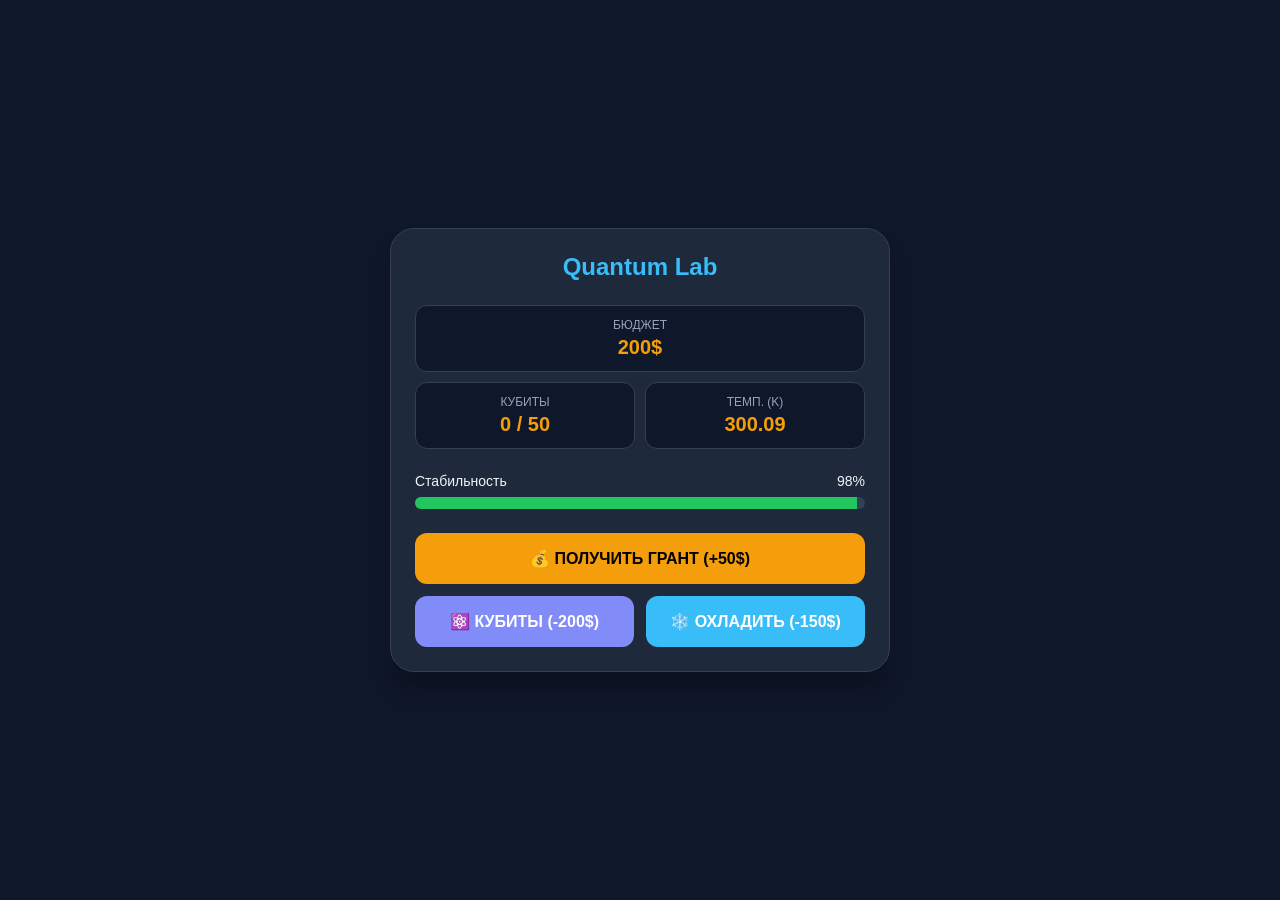
<file: игра ИП/index.html>
<!DOCTYPE html>
<html lang="ru">
<head>
    <meta charset="UTF-8">
    <meta name="viewport" content="width=device-width, initial-scale=1.0, maximum-scale=1.0, user-scalable=no">
    <title>Quantum Mobile Lab</title>
    <link rel="stylesheet" href="style.css">
</head>
<body>

<div id="game-container">
    <h1>Quantum Lab</h1>

    <div class="stats-grid">
        <div class="stat-item" style="grid-column: span 2;">
            <span class="stat-label">БЮДЖЕТ</span>
            <span id="money" class="stat-value">0$</span>
        </div>
        <div class="stat-item">
            <span class="stat-label">КУБИТЫ</span>
            <span id="qubits" class="stat-value">0 / 50</span>
        </div>
        <div class="stat-item">
            <span class="stat-label">ТЕМП. (K)</span>
            <span id="temp" class="stat-value">300</span>
        </div>
    </div>

    <div class="stability-section">
        <div class="bar-header">
            <span>Стабильность</span>
            <span id="stab-text">100%</span>
        </div>
        <div class="bar-outer">
            <div id="stab-fill"></div>
        </div>
    </div>

    <div class="controls">
                <button class="btn-money" onclick="addMoney()">💰 ПОЛУЧИТЬ ГРАНТ (+50$)</button>
        <button class="btn-qubit" id="btn-q" onclick="buyQubits()">⚛️ КУБИТЫ (-200$)</button>
        <button class="btn-cool" id="btn-c" onclick="coolDown()">❄️ ОХЛАДИТЬ (-150$)</button>
        <button class="btn-win" id="btn-win" onclick="winGame()">🚀 ЗАПУСТИТЬ</button>
    </div>
</div>

<div id="win-overlay" class="overlay">
    <h1 style="color: var(--green);">ПОБЕДА! 🏆</h1>
    <p>Квантовое превосходство достигнуто.</p>
    <button class="btn-money" onclick="location.reload()">ИГРАТЬ СНОВА</button>
</div>

<div id="fail-overlay" class="overlay">
    <h1 style="color: var(--red);">ОШИБКА ⚠️</h1>
    <p>Произошла декогеренция системы.</p>
    <button class="btn-cool" onclick="location.reload()">ПОПРОБОВАТЬ СНОВА</button>
</div>

<script src="script.js"></script>
</body>
</html>
</file>
<file: игра ИП/style.css>
:root {
            --bg: #0f172a;
            --card: #1e293b;
            --accent: #38bdf8;
            --green: #22c55e;
            --gold: #f59e0b;
            --red: #ef4444;
            --text: #f1f5f9;
        }

        * { box-sizing: border-box; -webkit-tap-highlight-color: transparent; }

        body {
            margin: 0;
            padding: 10px;
            font-family: -apple-system, BlinkMacSystemFont, "Segoe UI", Roboto, sans-serif;
            background-color: var(--bg);
            color: var(--text);
            display: flex;
            justify-content: center;
            align-items: center;
            min-height: 100vh;
        }

        #game-container {
            width: 100%;
            max-width: 500px;
            background: var(--card);
            border-radius: 1.5rem;
            padding: 1.5rem;
            box-shadow: 0 20px 25px -5px rgba(0, 0, 0, 0.3);
            border: 1px solid #334155;
        }

        h1 {
            font-size: 1.5rem;
            text-align: center;
            margin: 0 0 1.5rem 0;
            color: var(--accent);
        }

        /* Панель статистики */
        .stats-grid {
            display: grid;
            grid-template-columns: 1fr 1fr;
            gap: 10px;
            margin-bottom: 1.5rem;
        }

        .stat-item {
            background: #0f172a;
            padding: 12px;
            border-radius: 12px;
            text-align: center;
            border: 1px solid #334155;
        }

        .stat-label { font-size: 0.75rem; color: #94a3b8; display: block; margin-bottom: 4px; }
        .stat-value { font-size: 1.25rem; font-weight: bold; color: var(--gold); }

        /* Прогресс-бар */
        .stability-section { margin-bottom: 1.5rem; }
        .bar-header { display: flex; justify-content: space-between; font-size: 0.875rem; margin-bottom: 8px; }
        .bar-outer { height: 12px; background: #334155; border-radius: 6px; overflow: hidden; }
        #stab-fill { height: 100%; width: 100%; background: var(--green); transition: width 0.3s; }

        /* Кнопки */
        .controls {
            display: grid;
            grid-template-columns: 1fr;
            gap: 12px;
        }

        button {            
            padding: 16px;
            border: none;
            border-radius: 12px;
            font-size: 1rem;
            font-weight: 700;
            cursor: pointer;
            transition: all 0.2s;
            display: flex;
            align-items: center;
            justify-content: center;
            gap: 8px;
        }

        button:active { transform: scale(0.96); }
        button:disabled { opacity: 0.4; cursor: not-allowed; }

        .btn-money { background: var(--gold); color: #000; }
        .btn-qubit { background: #818cf8; color: #fff; }
        .btn-cool { background: var(--accent); color: #fff; }
        .btn-win { background: var(--green); color: #fff; display: none; }

        /* Адаптивность для планшетов и ПК */
        @media (min-width: 480px) {
            .controls { grid-template-columns: 1fr 1fr; }
            .btn-money { grid-column: span 2; }
            .btn-win { grid-column: span 2; }
        }

        /* Модальные окна */
        .overlay {
            display: none; position: fixed; top: 0; left: 0; right: 0; bottom: 0;
            background: rgba(15, 23, 42, 0.95); z-index: 100;
            flex-direction: column; align-items: center; justify-content: center;
            padding: 20px; text-align: center;
        }
</file>
